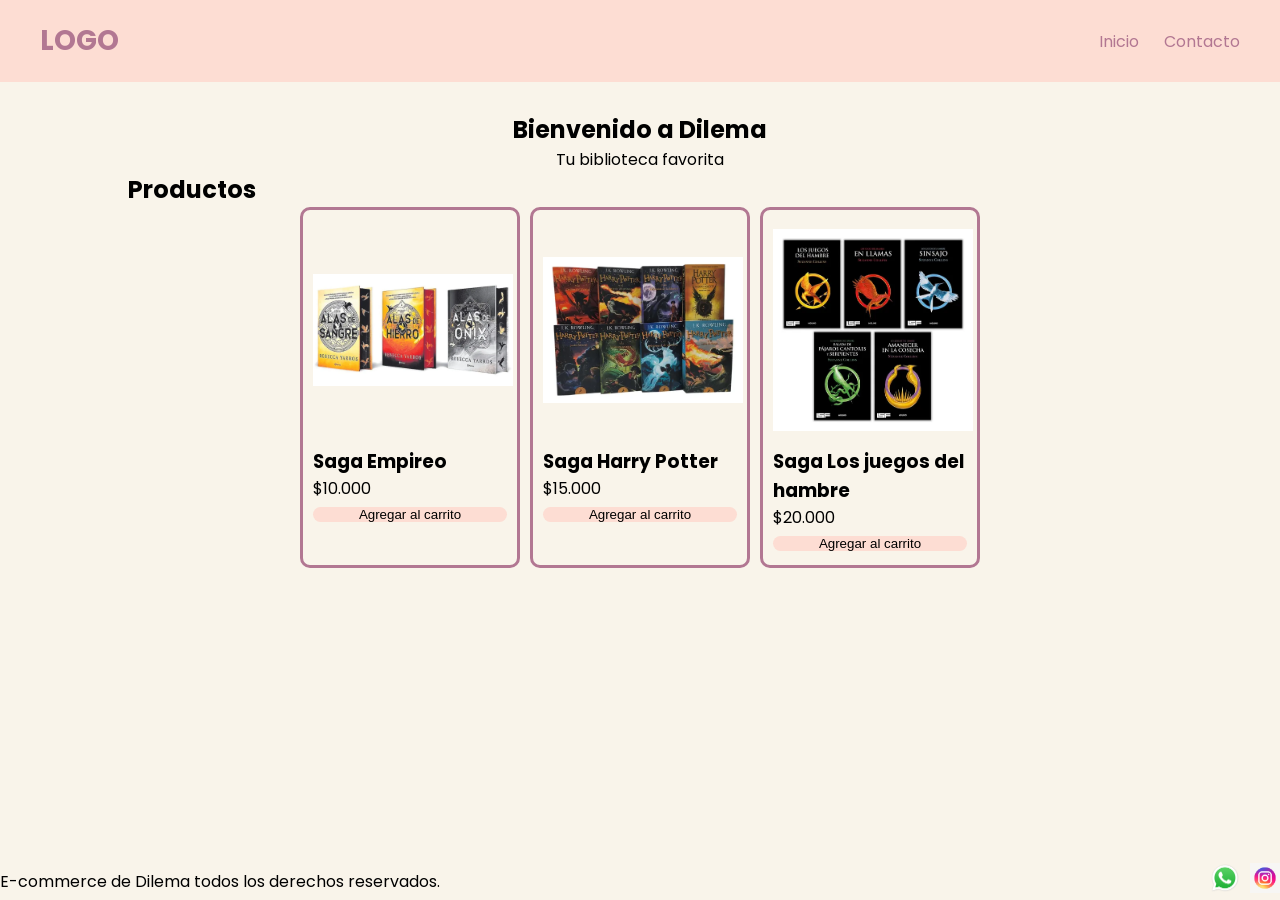
<file: index.html>
<!DOCTYPE html>
<html lang="es">
<head>
    <meta charset="UTF-8">
     <meta name="viewport" content="width=device-width, initial-scale=1.0" />
     <link
      href="https://fonts.googleapis.com/css2?family=Poppins:ital,wght@0,100;0,400;0,600;0,700;0,800;1,100;1,400;1,600;1,700&display=swap"
      rel="stylesheet"
    />
    <link rel="stylesheet" href="./css/style.css">
    
    <title>Mi E-commerce</title>

  
</head>

<body>
    <header> 
        <div class="div-Logo"><a class="LOGO" href="./index.html">LOGO</a></div>

         <nav>
            <ul class="menu"> 
            <li> <a href="./index.html">Inicio</a> </li> 
            <li> <a href="./pages/contacto.html">Contacto</a> </li>
            </ul>
         </nav>
    </header>

    <main> 
        <section class="inicio">
        <h2>Bienvenido a Dilema</h2>
        <p>Tu biblioteca favorita</p>
        </section>

        <section>
            <h2>Productos</h2>
            <div  class="productos" >
                <article>
                     <img src="img/sgaempireo.jpg" alt="Saga de libros Empireo">
                     <h3>Saga Empireo</h3>
                     <p>$10.000</p>
                     <button>Agregar al carrito</button> 
                </article>

                <article>
                     <img src="img/sagaharry.jpg" alt="Saga completa de Harry">
                     <h3>Saga Harry Potter</h3>
                     <p>$15.000</p>
                     <button>Agregar al carrito</button> 
                </article>

                <article>
                     <img src="img/sagajuegos.jpg" alt="Saga completa Los juegos del hambre">
                     <h3>Saga Los juegos del hambre</h3>
                     <p>$20.000</p>
                     <button>Agregar al carrito</button> 
                </article>
            </div>
        </section>

    </main>

    <footer>
        <p>E-commerce de Dilema todos los derechos reservados.</p>
        <nav>
            <ul>
                <li><img src="img/WhatsApp.svg.webp" alt="logo de whatsapp"></li>
                <li><img src="img/ig.jpg" alt="logo de instagram"></li>
            </ul>
        </nav>
    </footer>
 
<script src="js/script.js"></script>
</body>
</html>
</file>
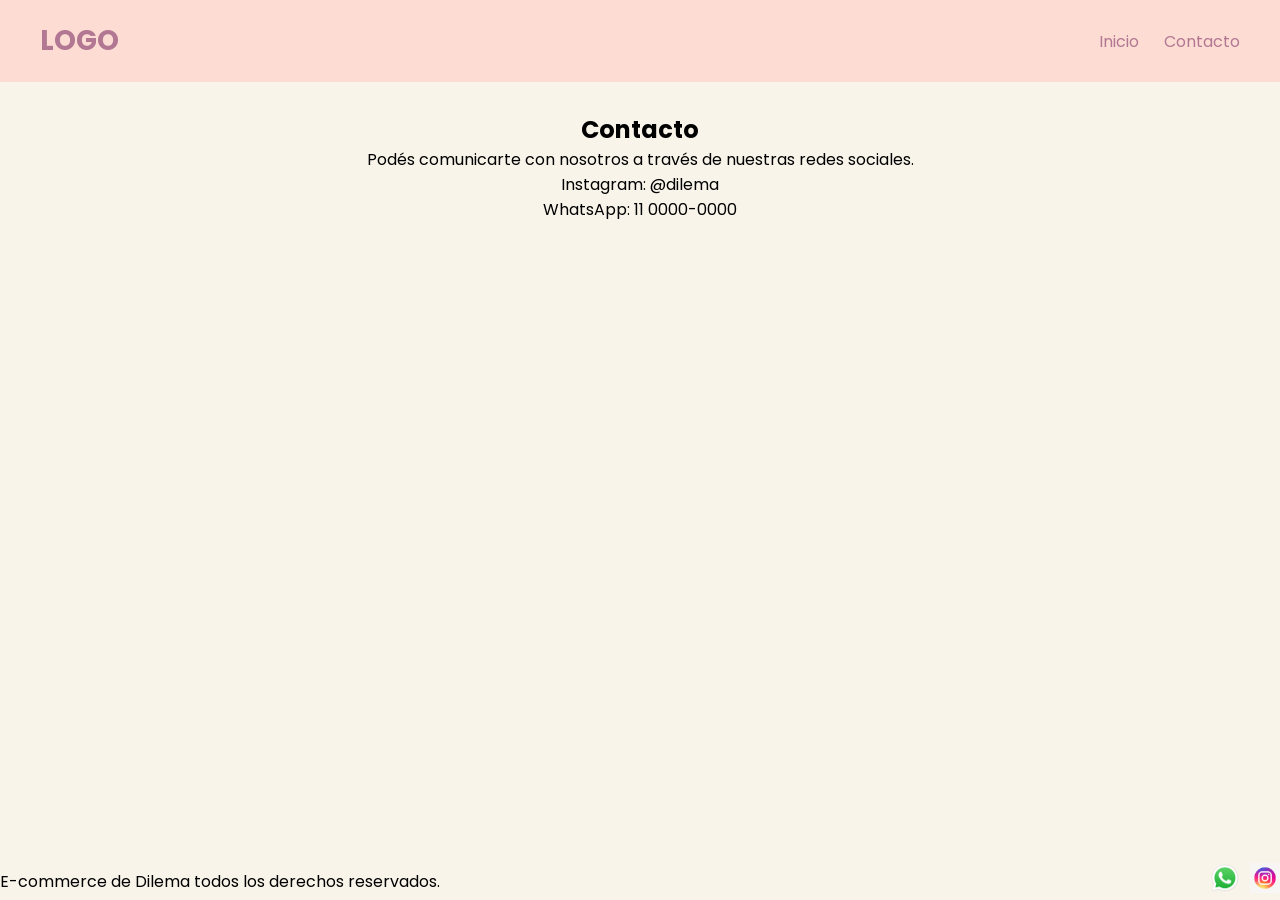
<file: pages/contacto.html>
<!doctype html>
<html lang="es">
  <head>
    <meta charset="UTF-8" />
    <meta name="viewport" content="width=device-width, initial-scale=1.0">
    <link
  href="https://fonts.googleapis.com/css2?family=Poppins:ital,wght@0,100;0,400;0,600;0,700;0,800;1,100;1,400;1,600;1,700&display=swap"
  rel="stylesheet"
/>

<link rel="stylesheet" href="../css/style.css" />
    <title>Contacto</title>
  </head>

  <body>
    <header> 
        <div class="div-Logo"><a class="LOGO" href="../index.html">LOGO</a></div>

         <nav>
            <ul class="menu"> 
            <li> <a href="../index.html">Inicio</a> </li> 
            <li> <a href="./contacto.html">Contacto</a> </li> 
            </ul>
         </nav>
    </header>

    <main>
    <section class="contacto">
        <h1>Contacto</h1>
        <p>Podés comunicarte con nosotros a través de nuestras redes sociales.</p>
        <p>Instagram: @dilema</p>
        <p>WhatsApp: 11 0000-0000</p>
    </section>
</main>

<footer>
    <p>E-commerce de Dilema todos los derechos reservados.</p>

    <nav>
        <ul>
            <li>
                <img src="../img/WhatsApp.svg.webp" alt="logo de whatsapp">
            </li>

            <li>
                <img src="../img/ig.jpg" alt="logo de instagram">
            </li>
        </ul>
    </nav>
</footer>
  </body>
</html>
</file>
<file: css/style.css>
* {
    margin: 0;
    padding: 0;
    box-sizing: border-box;
}

body {
    font-family: "Poppins", sans-serif;
    background-color: #F9F4EA;

    min-height: 100vh;

    display: flex;
    flex-direction: column;
}

main {
    flex: 1;

    width: 80%;
    margin: auto;

    padding-top: 30px;
    padding-bottom: 30px;
   
}

header {
    display: flex;
    justify-content: space-between;
    align-items: center;

    padding: 20px 40px;
    background-color: #FDDDD3;
}

.inicio{
    text-align: center;
}

.LOGO {
    text-decoration: none;
    color: #B27792;
    font-size: 28px;
    font-weight: 700;
}

.menu {
    display: flex;
    gap: 25px;

    list-style-type: none;
}

.menu a {
    text-decoration: none;
    color: #B27792;
}

.productos{
    display: flex;
    justify-content: center;
    gap: 10px;
}

.productos article{
    width: 220px;
    border: 3px solid #B27792;
    border-radius: 10px;
    padding: 10px;

}

.productos img{
    width: 200px;
    height: 220px;
    object-fit: contain;
}
.productos button{
    width: 100%;
    background-color:  #FDDDD3;
    border: none;
    border-radius: 8px;
}

footer{
    display: flex;
    justify-content: space-between;
    align-items: center;
}

footer ul{
    display: flex;
    list-style-type: none;
    gap: 10px;
}

footer img{
    width: 30px;
    height: 30px;
}

/*contacto*/
.contacto{
    text-align: center;
}

@media (max-width: 600px) {
  header,
  footer {
    flex-direction: column;
  }

  .menu, .productos {
    flex-direction: column;
  }
}
</file>
